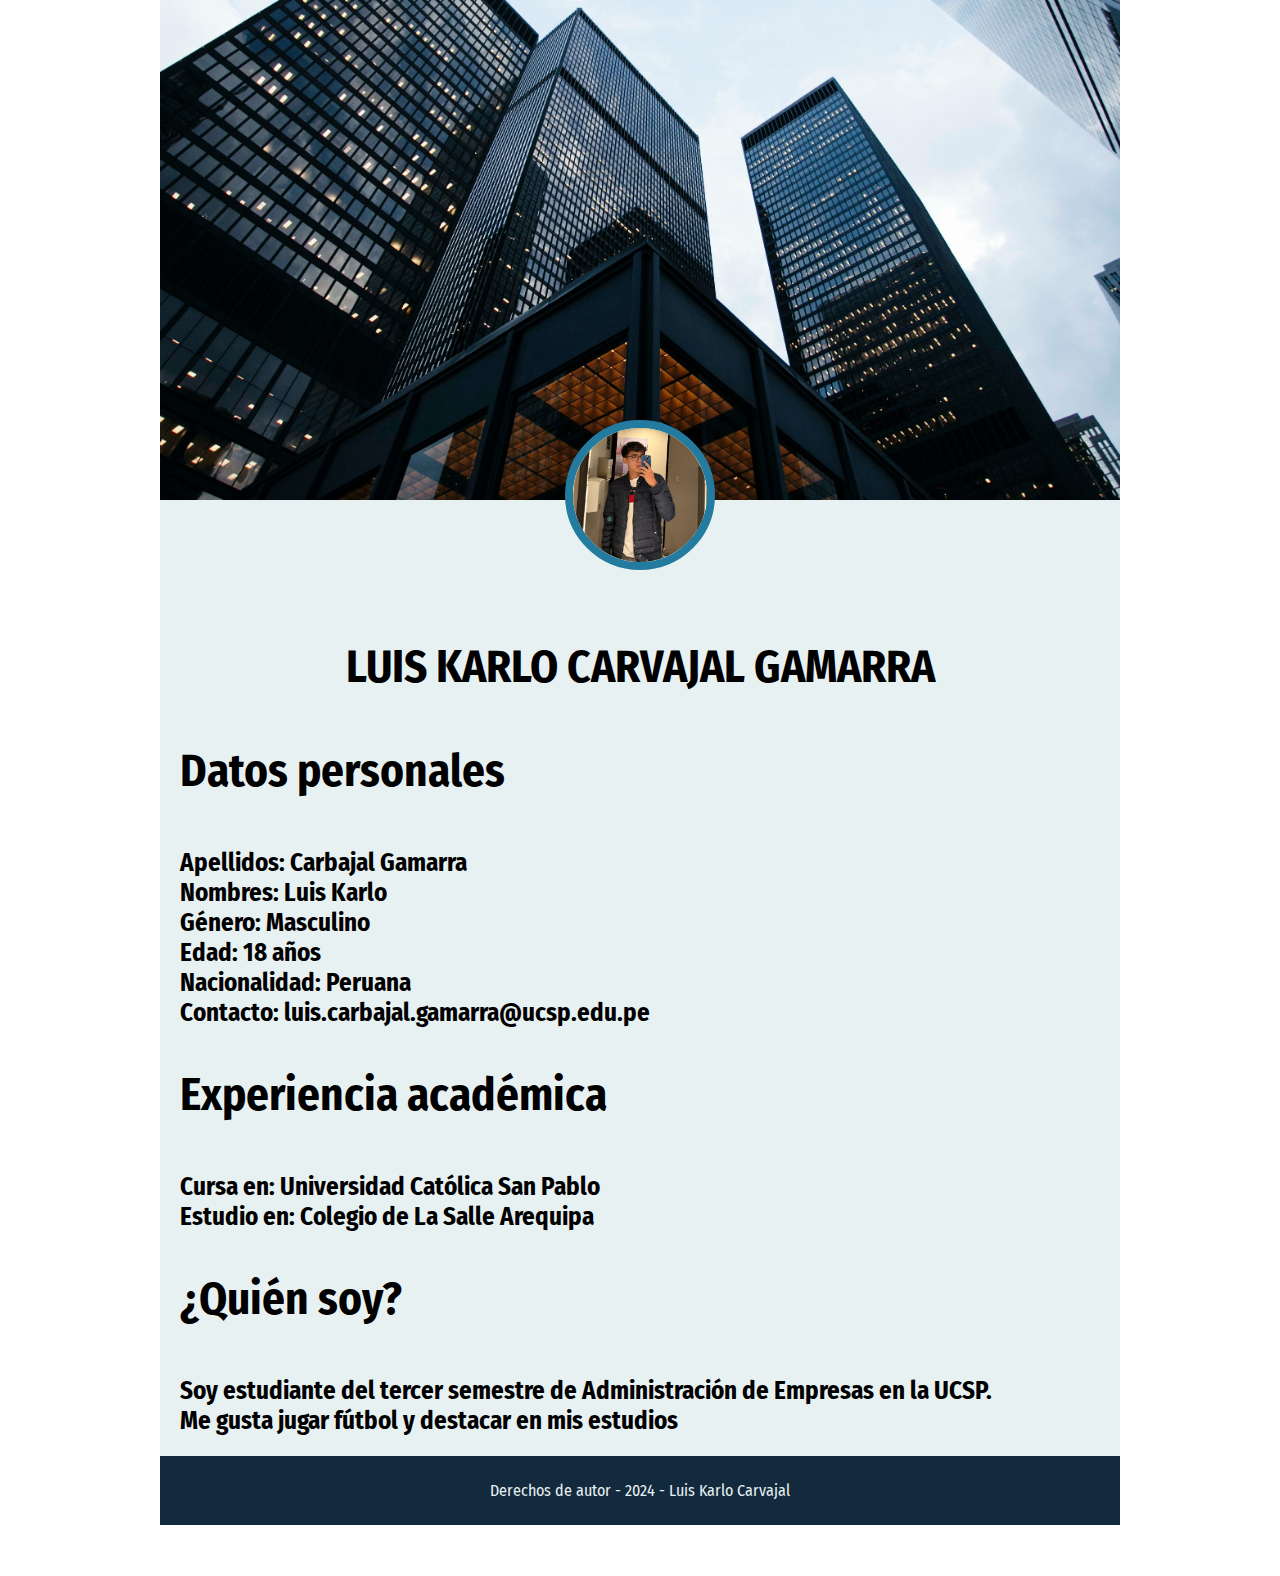
<file: index.html>
<!DOCTYPE html>
<html lang="es">
<head>
    <meta charset="UTF-8">
    <meta name="viewport" content="width=device-width, initial-scale=1.0">
    <meta http-equiv="X-UA-Compatible" content="ie-edge">
    <title>LUIS KARLO - Biografía</title>
    <link rel="shortcut icon" href="imagenes/JF.jpg" type="image/x-icon">
    <link rel="stylesheet" href="estilos.css">
    <link rel="preconnect" href="https://fonts.googleapis.com">
    <link rel="preconnect" href="https://fonts.gstatic.com" crossorigin>
    <link href="https://fonts.googleapis.com/css2?family=Fira+Sans+Condensed:wght@300&display=swap" rel="stylesheet">
</head>
<body>
        <div class = "contenedor">
            <header>

            </header>

            <main>
                <div class = "perfil">
                    <img src="img/image.png" alt="">
                </div>
                <div class = "texto">
                    <h2>LUIS KARLO CARVAJAL GAMARRA</h2>

                    <h3>Datos personales</h3>
                    <p>
                        Apellidos: Carbajal Gamarra <br>
                        Nombres: Luis Karlo <br>
                        Género: Masculino <br>
                        Edad: 18 años <br>
                        Nacionalidad: Peruana <br>
                        Contacto: luis.carbajal.gamarra@ucsp.edu.pe
                    </p>
                    <h4>Experiencia académica</h4>
                    <p>
                        Cursa en: Universidad Católica San Pablo <br>
                        Estudio en: Colegio de La Salle Arequipa 
                    </p>
                    <h5>¿Quién soy?</h5>
                    <p>
                        Soy estudiante del tercer semestre de Administración de Empresas en la UCSP.<br>
                        Me gusta jugar fútbol y destacar en mis estudios
                    </p>
                </div>
            </main>

            <footer>
                <p>
                    Derechos de autor - 2024 - Luis Karlo Carvajal
                </p>
            </footer>

        </div>
</body>
</file>
<file: estilos.css>
*{ 
    padding: 0; 
    margin: 0; 
    box-sizing: border-box; 
} 
 
.contenedor{ 
    width: 75%; 
    background-color: #E8F1F2; 
    margin: 0 auto; 
    display: grid;
    grid-template-rows: auto 1fr auto auto; /* Agregamos una cuarta fila para el footer */
} 
 
header{ 
    width: 100%; 
    height: 500px; 
    background: url('img/FONDO.jpg') BLACK; 
    background-size: cover; 
    background-position: center; 
} 
 
body{ 
    font-family: 'Fira Sans Condensed', sans-serif; 
} 
 
main .perfil{ 
    width: 150px; 
    height: 150px; 
    background-color: #E8F1F2; 
    margin: -80px auto 50px auto; 
 
    border: 8px solid #247BA0; 
    border-radius: 50%; 
} 
 
 
main .perfil img{ 
    width: 100%; 
    border-radius: 50%; 
} 
 
/* TEXTO */ 
 
main .texto{ 
    width: 100%; 
    height: 100%; /* Establecemos la altura al 100% de la segunda fila */
    padding: 0px; 
} 
 
main .texto h2{ 
    font-size: 45px; 
    margin-bottom: 10px; 
    padding: 20px; 
    text-align: center; 
} 
 
main .texto h3{ 
    font-size: 45px; 
    margin-bottom: 10px; 
    padding: 20px; 
} 
 
main .texto h4{ 
    font-size: 45px; 
    margin-bottom: 10px; 
    padding: 20px; 
} 
 
main .texto h5{ 
    font-size: 45px; 
    margin-bottom: 10px; 
    padding: 20px; 
} 
 
main .texto p{ 
    font-size: 25px; 
    font-weight: bold; 
    text-align: 20px center 20px center; 
    padding: 20px; 
} 
 
footer{ 
    background: #13293D; 
    padding: 25px;
    grid-row: 4; /* Colocamos el footer en la cuarta fila */
}

footer p{ 
    text-align: center; 
    color: #E8F1F2; 
}
</file>
